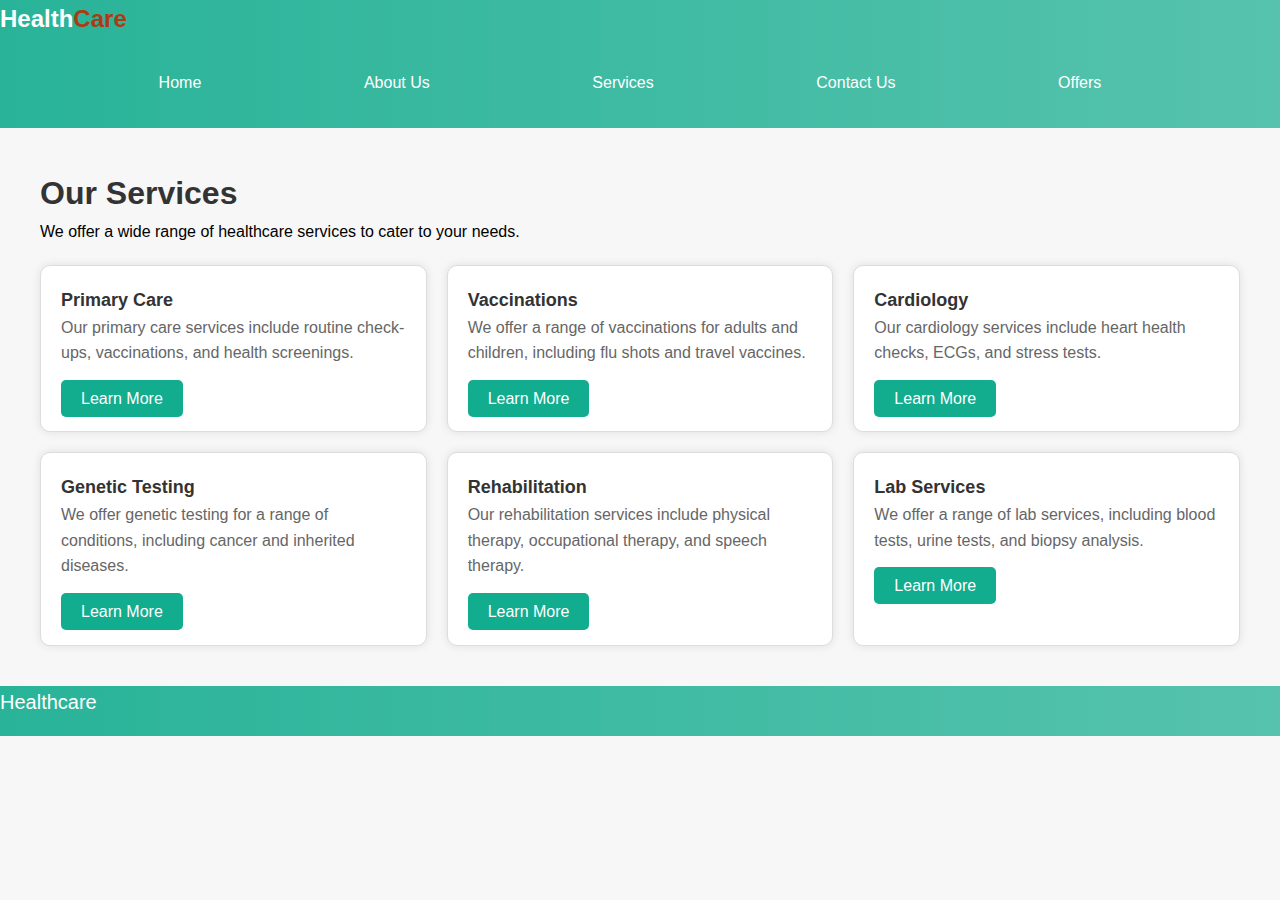
<file: Healthcare/services.html>
<!DOCTYPE html>
<html>
<head>
	<link rel="stylesheet" href="styles3.css">
    <title>Healthcare</title>
</head>
<body>
	<header>
		<nav class="section__container nav__container">
			<div class="nav__logo" style="color: white;">Health<span style="color: rgb(172,59,18);">Care</span></div>
            <ul class="nav__links">
              <li class="link"><a href="index.html">Home</a></li>
              <li class="link"><a href="index.html#about">About Us</a></li>
              <li class="link"><a href="services.html">Services</a></li> 
			  <li class="link"><a href="#">Contact Us</a></li>
			  <li class="link"><a href="index.html#Offers">Offers</a></li>
			</ul>
          </nav>
	</header>
	<main>
		<section class="services">
			<h1>Our Services</h1>
			<p>We offer a wide range of healthcare services to cater to your needs.</p>
			<div class="service-grid">
				<div class="service">
					<i class="fas fa-stethoscope"></i>
					<h2>Primary Care</h2>
					<p>Our primary care services include routine check-ups, vaccinations, and health screenings.</p>
					<a href="#" class="btn">Learn More</a>
				</div>
				<div class="service">
					<i class="fas fa-syringe"></i>
					<h2>Vaccinations</h2>
					<p>We offer a range of vaccinations for adults and children, including flu shots and travel vaccines.</p>
					<a href="#" class="btn">Learn More</a>
				</div>
				<div class="service">
					<i class="fas fa-heartbeat"></i>
					<h2>Cardiology</h2>
					<p>Our cardiology services include heart health checks, ECGs, and stress tests.</p>
					<a href="#" class="btn">Learn More</a>
				</div>
				<div class="service">
					<i class="fas fa-dna"></i>
					<h2>Genetic Testing</h2>
					<p>We offer genetic testing for a range of conditions, including cancer and inherited diseases.</p>
					<a href="#" class="btn">Learn More</a>
				</div>
				<div class="service">
					<i class="fas fa-wheelchair"></i>
					<h2>Rehabilitation</h2>
					<p>Our rehabilitation services include physical therapy, occupational therapy, and speech therapy.</p>
					<a href="#" class="btn">Learn More</a>
				</div>
				<div class="service">
					<i class="fas fa-microscope"></i>
					<h2>Lab Services</h2>
					<p>We offer a range of lab services, including blood tests, urine tests, and biopsy analysis.</p>
					<a href="#" class="btn">Learn More</a>
				</div>
			</div>
		</section>
	</main>
	<footer>
		<p>Healthcare</p>
	</footer>
</body>
</html>
</file>
<file: Healthcare/styles3.css>
/* Global Styles */
:root {
  --primary-color: #12ac8e;
  --primary-color-dark: #0d846c;
  --primary-color-light: #e9f7f7;
  --secondary-color: #fb234f;
  --text-dark: #333333;
  --text-light: #767268;
  --white: #ffffff;
  --max-width: 1200px;
}

* {
    box-sizing: border-box;
    margin: 0;
    padding: 0;
  }
  
  body {
    font-family: Arial, sans-serif;
    line-height: 1.6;
    color: black;
    background-color: #f7f7f7;
  }
  
  h1, h2, h3, h4, h5, h6 {
    font-weight: bold;
    color: #333;
    margin-bottom: zero;
  }
  
  p {
    margin-bottom: 20px;
  }
  
  a {
    text-decoration: none;
    color: #337ab7;
  }
  
  a:hover {
    color: #23527c;
  }
  
  /* Header Styles */
  
  header {
    background-image: linear-gradient(
        to right,
        rgba(18, 172, 142, 0.9),
        rgba(18, 172, 142, 0.7)
      ),url(https://github.com/codeaashu/HEALTH-CARE/blob/main/assets/header.jpg?raw=true);
    background-position: center center;
    background-size: cover;
    background-repeat: no-repeat;
    font-size: medium;
  }
  
  header nav ul {
    list-style: none;
    align-items: center;
    padding: 2rem 1rem;
    display: flex;
    justify-content:space-evenly;
  }
  
  .nav__logo {
    font-size: 1.5rem;
    font-weight: 600;
    color: var(white);
  }

  .nav__logo span {
    color: var(orange);
  }

  header nav li {
    margin-right: 20px;
  }
  
  header nav a {
    color: #fff;
    text-decoration: none;
  }
  
  header nav a:hover {
    color: #ccc;
  }
  
  /* Services Styles */
  
  .services {
    background-color: #f7f7f7;
    padding: 40px;
  }
  
  .service-grid {
    display: grid;
    grid-template-columns: repeat(3, 1fr);
    grid-gap: 20px;
  }
  
  .service {
    background-color: #fff;
    padding: 20px;
    border: 1px solid #ddd;
    border-radius: 10px;
    box-shadow: 0 0 10px rgba(0, 0, 0, 0.1);
  }
  
  .service i {
    font-size: 24px;
    margin-bottom: 10px;
    color: #337ab7;
  }
  
  .service h2 {
    margin-top: 0;
    font-size: 18px;
    font-weight: bold;
    color: #333;
  }
  
  .service p {
    margin-bottom: 20px;
    font-size: 16px;
    color: #666;
  }
  
  .service .btn {
    background-color: #12ac8e;
    color: #fff;
    padding: 10px 20px;
    border: none;
    border-radius: 5px;
    cursor: pointer;
  }
  
  .service .btn:hover {
    background-color: #3e8e41;
  }
  
  /* Footer Styles */
  
  footer {
    background-image: linear-gradient(
        to right,
        rgba(18, 172, 142, 0.9),
        rgba(18, 172, 142, 0.7)
      ),url(https://github.com/codeaashu/HEALTH-CARE/blob/main/assets/header.jpg?raw=true);
    background-position: center center;
    background-size: cover;
    background-repeat: no-repeat;
    height: 50px;
  }
  
  footer p {
    margin-bottom: 10px;
    font-size: 20px;
    color: #fff;
  }
</file>
